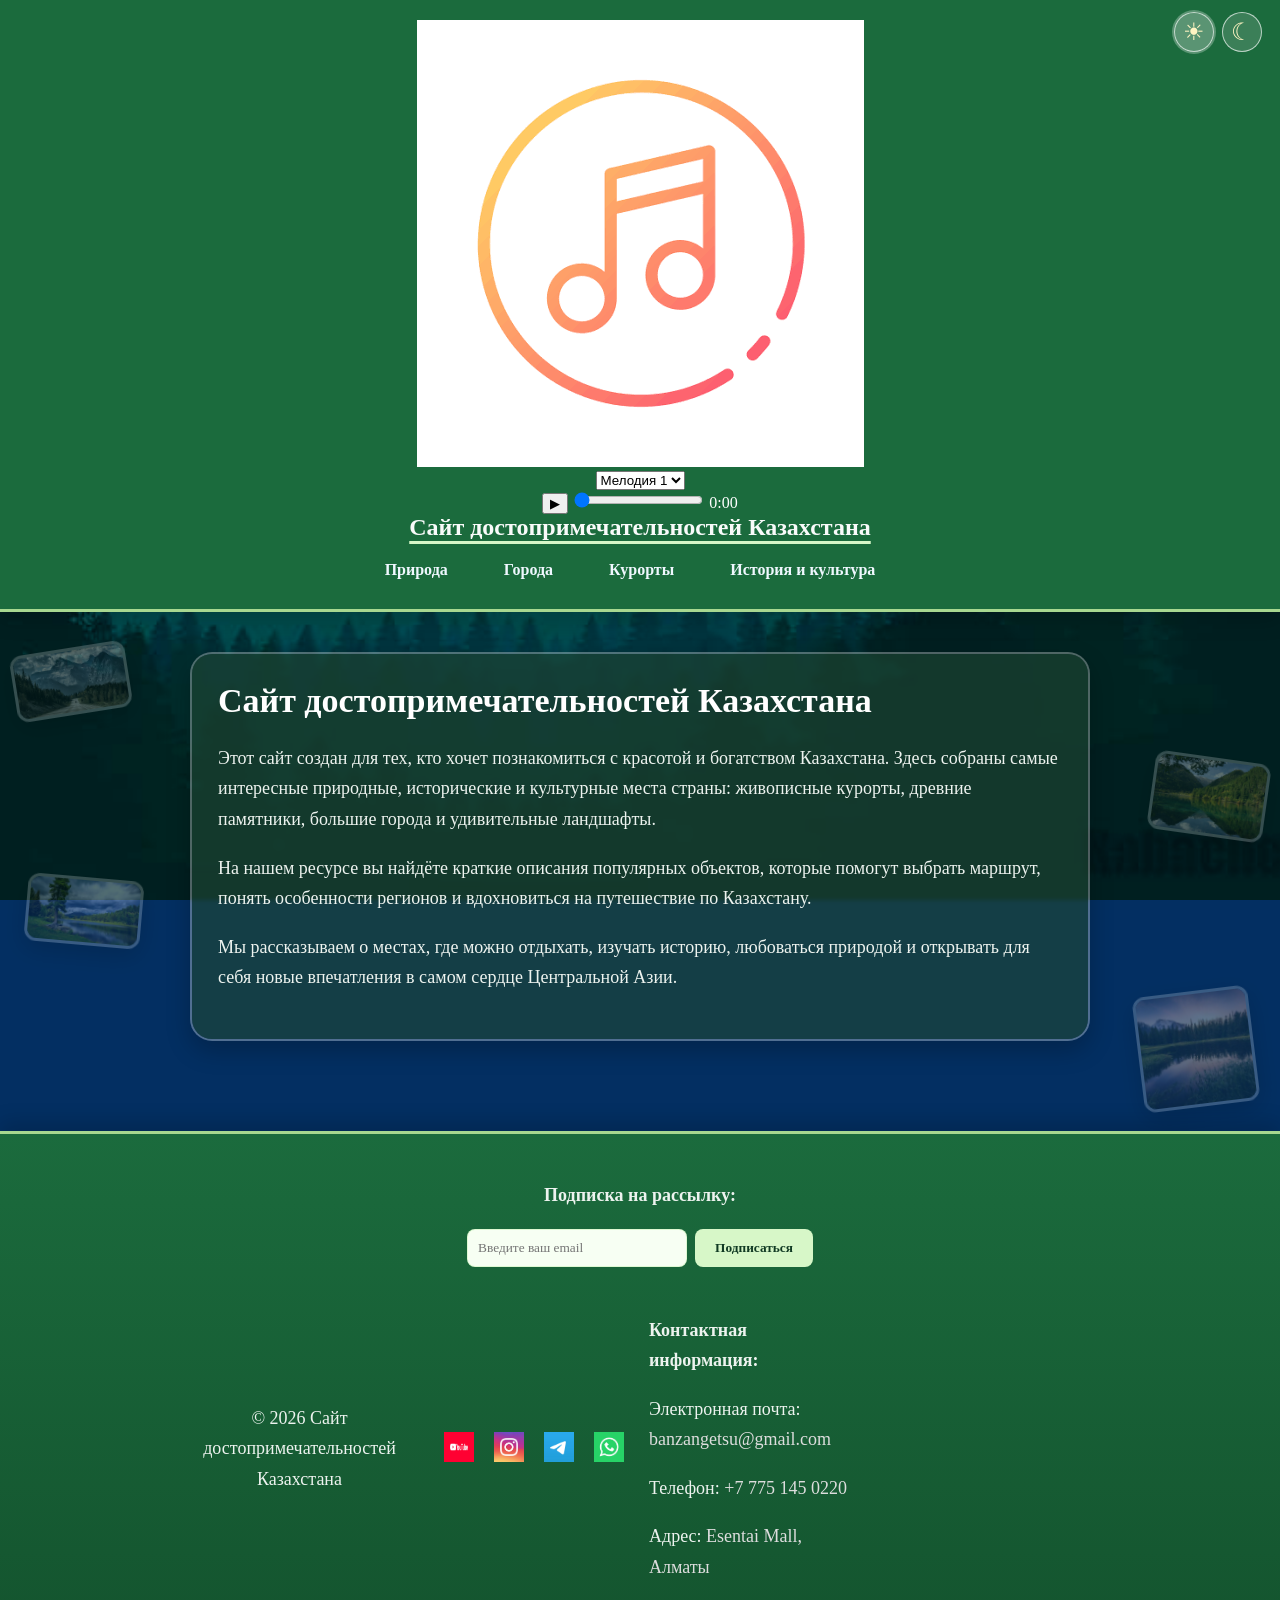
<file: index.html>
<!DOCTYPE html>
<html lang="ru">
<head>
    <meta charset="UTF-8">
    <meta name="viewport" content="width=device-width, initial-scale=1.0">
    <title>Сайт достопримечательностей Казахстана</title>
    <script>
        document.documentElement.setAttribute('data-theme', localStorage.getItem('site-theme') === 'dark' ? 'dark' : 'light');
    </script>
    <link rel="stylesheet" href="parallax.css">

    <style>
        body {
            margin: 0;
            font-family: "Comic Sans MS", "Comic Sans", cursive;
            background-color: rgb(3, 47, 98);
            background-image: url("шаблон.jpg");
            background-position: center;
            background-repeat: no-repeat;
            background-size: cover;
            background-attachment: fixed;
            color: white;
        }

        header {
            background-color: #1B6B3D;
            padding: 20px;
            text-align: center;
            border-bottom: 3px solid #a7d890;
            box-shadow: 0 8px 20px rgba(0, 0, 0, 0.18);
        }

        .logo {
            font-size: 24px;
            font-weight: bold;
            color: #f9fbfa;
            text-decoration: none;
        }

        .logo[aria-current="page"] {
            text-decoration: underline;
            text-decoration-color: #d7f7c8;
            text-decoration-thickness: 3px;
            text-underline-offset: 6px;
        }

        nav {
            margin-top: 10px;
        }

        nav ul {
            list-style: none;
            padding: 0;
            margin: 0;
        }

        nav li {
            display: inline;
            margin-right: 20px;
        }

        nav a {
            text-decoration: none;
            color: aliceblue;
            font-weight: bold;
            display: inline-block;
            padding: 10px 16px;
            border-radius: 12px;
            transition: all 0.25s ease;
        }

        nav a:hover {
            background: rgba(255, 255, 255, 0.2);
            color: #ffffff;
            box-shadow: 0 0 0 2px rgba(255, 255, 255, 0.25), 0 8px 18px rgba(0, 0, 0, 0.12);
            transform: translateY(-1px);
        }

        main {
            max-width: 900px;
            margin: 40px auto;
            padding: 0 20px 50px;
        }

        .card {
            background: rgba(255, 255, 255, 0.08);
            border: 2px solid rgba(255, 255, 255, 0.25);
            border-radius: 22px;
            box-shadow: 0 10px 25px rgba(0, 0, 0, 0.22);
            overflow: hidden;
            backdrop-filter: blur(2px);
        }

        .card-content {
            padding: 28px 26px;
            background: rgba(19, 62, 42, 0.58);
            text-align: left;
        }

        h1 {
            margin-top: 0;
            font-size: 34px;
        }

        p {
            line-height: 1.7;
            font-size: 18px;
            color: #edf3ef;
        }

        footer {
            background: linear-gradient(180deg, #1B6B3D, #14552f);
            border-top: 3px solid #a7d890;
            padding: 28px 0 18px;
            text-align: center;
            color: white;
            box-shadow: 0 -8px 20px rgba(0, 0, 0, 0.16);
        }

        .footer-container {
            display: flex;
            justify-content: space-between;
            align-items: center;
            gap: 20px;
            max-width: 960px;
            margin: 0 auto;
            padding: 0 20px;
            box-sizing: border-box;
        }

        .footer-container > p {
            margin: 0;
        }

        .contact-info {
            text-align: left;
        }

        .contact-info a {
            color: #DDD;
            text-decoration: none;
        }

        .subscription-form {
            font-family: 'Comic Sans MS', cursive;
            text-align: center;
            margin-bottom: 30px;
        }

        .subscription-form form {
            font-family: 'Comic Sans MS', cursive;
            display: inline-flex;
            flex-wrap: wrap;
            justify-content: center;
            gap: 8px;
        }

        .subscription-form input {
            font-family: 'Comic Sans MS', cursive;
            box-sizing: border-box;
            width: 220px;
            padding: 10px;
            border: 1px solid rgba(215, 247, 200, 0.75);
            border-radius: 8px;
            background: #f7fff3;
        }

        .subscription-form button {
            font-family: 'Comic Sans MS', cursive;
            background-color: #d7f7c8;
            color: #103a23;
            border: none;
            border-radius: 8px;
            padding: 10px 20px;
            cursor: pointer;
            font-weight: bold;
            transition: background-color 0.2s ease, transform 0.2s ease;
        }

        .subscription-form button:hover {
            background-color: #a7d890;
            transform: translateY(-1px);
        }

        .social-links {
            display: flex;
            align-items: center;
            gap: 10px;
        }

        .social-icon {
            width: 30px;
            height: 30px;
            margin: 0 5px;
        }

        .map-section {
            width: 220px;
        }

        .map-section iframe {
            display: block;
            width: 220px;
            height: 220px;
            border: 0;
            border-radius: 12px;
        }

        .map-section a {
            color: #DDD;
        }

        @media (max-width: 700px) {
            .footer-container {
                flex-direction: column;
                text-align: center;
            }

            .contact-info {
                text-align: center;
            }
        }

        @media (max-width: 520px) {
            .subscription-form input {
                width: min(220px, calc(100vw - 80px));
            }

            .map-section {
                width: min(220px, calc(100vw - 80px));
            }

            .map-section iframe {
                width: 100%;
                height: auto;
                aspect-ratio: 1;
            }
        }
    </style>
</head>
<body>
    <div id="parallax-background" data-layout="compact" aria-hidden="true">
        <img class="parallax-image" src="парлкс1.jpg" data-speed="0.68" alt="">
        <img class="parallax-image" src="парлкс4.avif" data-speed="0.94" alt="">
        <img class="parallax-image" src="парлкс8.jpg" data-speed="0.61" alt="">
        <img class="parallax-image" src="парлкс12.jpg" data-speed="0.98" alt="">
    </div>
    <header>
        <div class="music-player">
            <img class="music-player-icon" src="musicicon.png" alt="">
            <div class="music-player-controls">
                <select id="musicTrack" aria-label="Выбор музыки">
                    <option value="1">Мелодия 1</option>
                    <option value="2">Мелодия 2</option>
                    <option value="3">Мелодия 3</option>
                    <option value="4">Мелодия 4</option>
                    <option value="5">Мелодия 5</option>
                    <option value="6">Мелодия 6</option>
                </select>
                <div class="music-player-transport">
                    <button id="musicToggle" type="button" aria-label="Воспроизвести" title="Воспроизвести">▶</button>
                    <input id="musicSeek" type="range" min="0" max="100" value="0" aria-label="Перемотка трека">
                    <output id="musicTime">0:00</output>
                </div>
            </div>
            <audio id="musicAudio" autoplay preload="metadata" src="music1.mp3"></audio>
        </div>
        <div class="theme-switcher" role="group" aria-label="Тема сайта">
            <button class="theme-button" type="button" data-theme-choice="light" aria-label="Светлая тема" aria-pressed="true" title="Светлая тема">☀</button>
            <button class="theme-button" type="button" data-theme-choice="dark" aria-label="Тёмная тема" aria-pressed="false" title="Тёмная тема">☾</button>
        </div>
        <a href="index.html" class="logo" aria-current="page">Сайт достопримечательностей Казахстана</a>
        <nav>
            <ul>
                <li><a href="природа.html">Природа</a></li>
                <li><a href="города.html">Города</a></li>
                <li><a href="главная.html">Курорты</a></li>
                <li><a href="история и культурна.html">История и культура</a></li>
            </ul>
        </nav>
    </header>

    <main>
        <div class="card">
            <div class="card-content">
                <h1>Сайт достопримечательностей Казахстана</h1>
                <p>Этот сайт создан для тех, кто хочет познакомиться с красотой и богатством Казахстана. Здесь собраны самые интересные природные, исторические и культурные места страны: живописные курорты, древние памятники, большие города и удивительные ландшафты.</p>
                <p>На нашем ресурсе вы найдёте краткие описания популярных объектов, которые помогут выбрать маршрут, понять особенности регионов и вдохновиться на путешествие по Казахстану.</p>
                <p>Мы рассказываем о местах, где можно отдыхать, изучать историю, любоваться природой и открывать для себя новые впечатления в самом сердце Центральной Азии.</p>
            </div>
        </div>
    </main>

    <footer>
        <div class="subscription-form">
            <p><strong>Подписка на рассылку:</strong></p>
            <form>
                <input type="email" placeholder="Введите ваш email" required>
                <button type="submit">Подписаться</button>
            </form>
        </div>
        <div class="footer-container">
            <p>&copy; 2026 Сайт достопримечательностей Казахстана</p>

            <div class="social-links">
                <a href="https://www.youtube.com/" target="_blank" rel="noopener noreferrer">
                    <img src="youtube.png" alt="YouTube" class="social-icon">
                </a>
                <a href="https://www.instagram.com/" target="_blank" rel="noopener noreferrer">
                    <img src="instagram.jpg" alt="Instagram" class="social-icon">
                </a>
                <a href="https://www.telegram.com/" target="_blank" rel="noopener noreferrer">
                    <img src="telegram.png" alt="Telegram" class="social-icon">
                </a>
                <a href="https://wa.me/77751450220" target="_blank" rel="noopener noreferrer">
                    <img src="ватсап.jpg" alt="WhatsApp" class="social-icon">
                </a>
            </div>

            <div class="contact-info">
                <p><strong>Контактная информация:</strong></p>
                <p>Электронная почта: <a href="mailto:banzangetsu@gmail.com">banzangetsu@gmail.com</a></p>
                <p>Телефон: <a href="tel:+77751450220">+7 775 145 0220</a></p>
                <p>Адрес: <a href="https://maps.app.goo.gl/WQVjGix9mJr55ecv8" target="_blank" rel="noopener noreferrer">Esentai Mall, Алматы</a></p>
            </div>

            <div class="map-section">
                <iframe src="https://www.google.com/maps?q=43.2184297,76.9276667&amp;z=16&amp;output=embed" title="Карта Google Maps: Esentai Mall, Алматы" loading="lazy" referrerpolicy="no-referrer-when-downgrade"></iframe>
            </div>
        </div>
    </footer>
    <script src="parallax.js"></script>
</body>
</html>
</file>
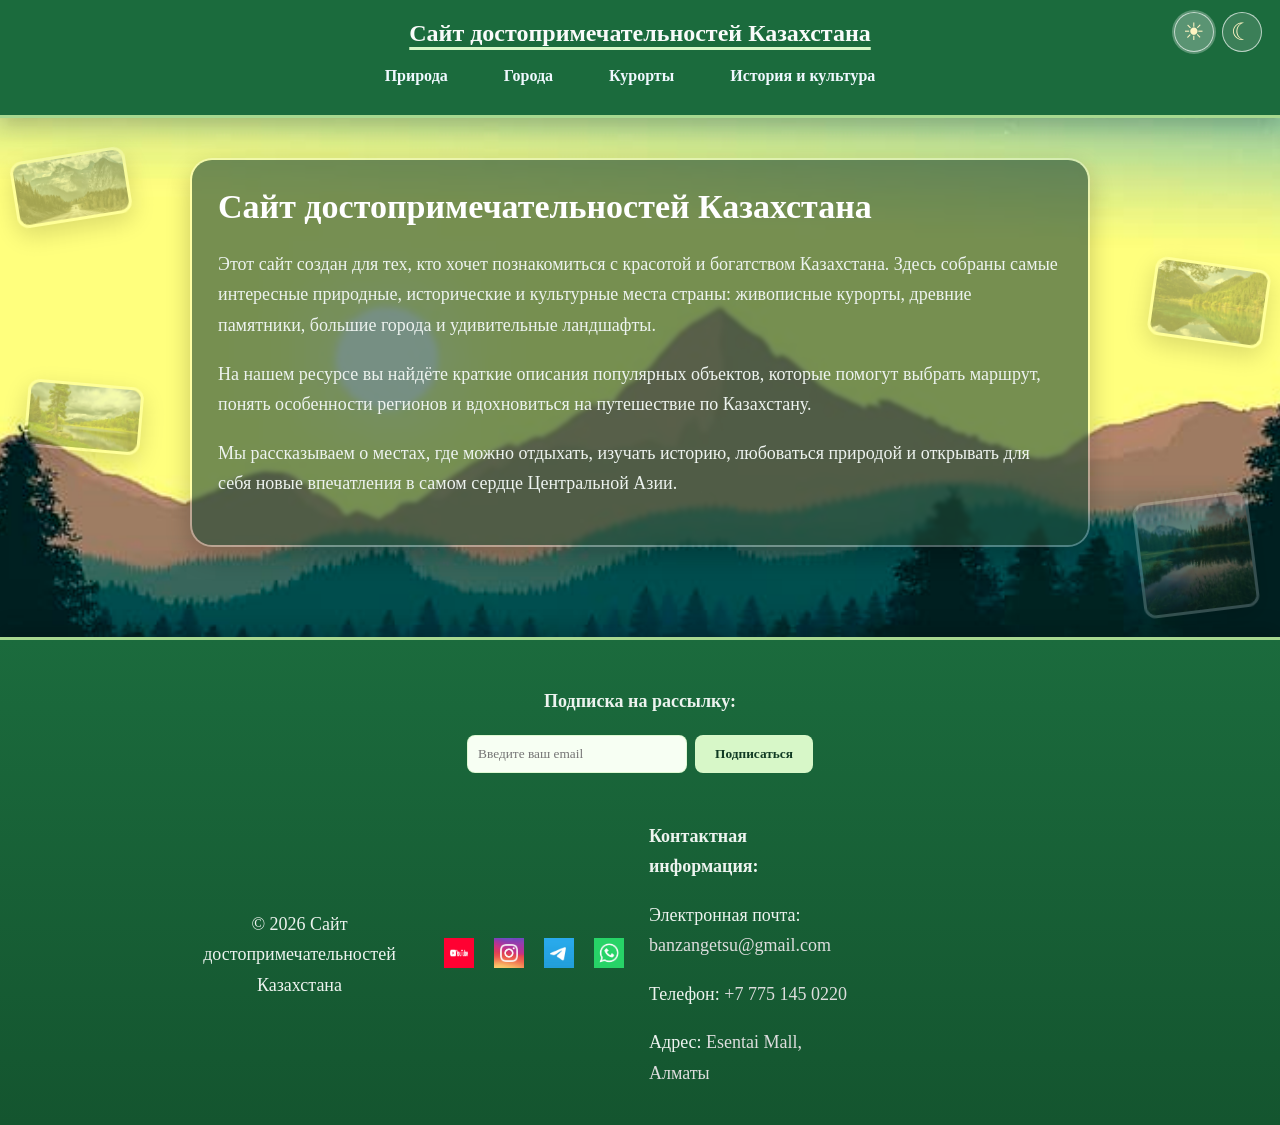
<file: о_сайте.html>
<!DOCTYPE html>
<html lang="ru">
<head>
    <meta charset="UTF-8">
    <meta name="viewport" content="width=device-width, initial-scale=1.0">
    <title>Сайт достопримечательностей Казахстана</title>
    <script>
        document.documentElement.setAttribute('data-theme', localStorage.getItem('site-theme') === 'dark' ? 'dark' : 'light');
    </script>
    <link rel="stylesheet" href="parallax.css">

    <style>
        body {
            margin: 0;
            font-family: "Comic Sans MS", "Comic Sans", cursive;
            background-color: rgb(3, 47, 98);
            background-image: url("шаблон.jpg");
            background-position: center;
            background-repeat: no-repeat;
            background-size: cover;
            background-attachment: fixed;
            color: white;
        }

        header {
            background-color: #1B6B3D;
            padding: 20px;
            text-align: center;
            border-bottom: 3px solid #a7d890;
            box-shadow: 0 8px 20px rgba(0, 0, 0, 0.18);
        }

        .logo {
            font-size: 24px;
            font-weight: bold;
            color: #f9fbfa;
            text-decoration: none;
        }

        .logo[aria-current="page"] {
            text-decoration: underline;
            text-decoration-color: #d7f7c8;
            text-decoration-thickness: 3px;
            text-underline-offset: 6px;
        }

        nav {
            margin-top: 10px;
        }

        nav ul {
            list-style: none;
            padding: 0;
            margin: 0;
        }

        nav li {
            display: inline;
            margin-right: 20px;
        }

        nav a {
            text-decoration: none;
            color: aliceblue;
            font-weight: bold;
            display: inline-block;
            padding: 10px 16px;
            border-radius: 12px;
            transition: all 0.25s ease;
        }

        nav a:hover {
            background: rgba(255, 255, 255, 0.2);
            color: #ffffff;
            box-shadow: 0 0 0 2px rgba(255, 255, 255, 0.25), 0 8px 18px rgba(0, 0, 0, 0.12);
            transform: translateY(-1px);
        }

        main {
            max-width: 900px;
            margin: 40px auto;
            padding: 0 20px 50px;
        }

        .card {
            background: rgba(255, 255, 255, 0.08);
            border: 2px solid rgba(255, 255, 255, 0.25);
            border-radius: 22px;
            box-shadow: 0 10px 25px rgba(0, 0, 0, 0.22);
            overflow: hidden;
            backdrop-filter: blur(2px);
        }

        .card-content {
            padding: 28px 26px;
            background: rgba(19, 62, 42, 0.58);
            text-align: left;
        }

        h1 {
            margin-top: 0;
            font-size: 34px;
        }

        p {
            line-height: 1.7;
            font-size: 18px;
            color: #edf3ef;
        }

        footer {
            background: linear-gradient(180deg, #1B6B3D, #14552f);
            border-top: 3px solid #a7d890;
            padding: 28px 0 18px;
            text-align: center;
            color: white;
            box-shadow: 0 -8px 20px rgba(0, 0, 0, 0.16);
        }

        .footer-container {
            display: flex;
            justify-content: space-between;
            align-items: center;
            gap: 20px;
            max-width: 960px;
            margin: 0 auto;
            padding: 0 20px;
            box-sizing: border-box;
        }

        .footer-container > p {
            margin: 0;
        }

        .contact-info {
            text-align: left;
        }

        .contact-info a {
            color: #DDD;
            text-decoration: none;
        }

        .subscription-form {
            font-family: 'Comic Sans MS', cursive;
            text-align: center;
            margin-bottom: 30px;
        }

        .subscription-form form {
            font-family: 'Comic Sans MS', cursive;
            display: inline-flex;
            flex-wrap: wrap;
            justify-content: center;
            gap: 8px;
        }

        .subscription-form input {
            font-family: 'Comic Sans MS', cursive;
            box-sizing: border-box;
            width: 220px;
            padding: 10px;
            border: 1px solid rgba(215, 247, 200, 0.75);
            border-radius: 8px;
            background: #f7fff3;
        }

        .subscription-form button {
            font-family: 'Comic Sans MS', cursive;
            background-color: #d7f7c8;
            color: #103a23;
            border: none;
            border-radius: 8px;
            padding: 10px 20px;
            cursor: pointer;
            font-weight: bold;
            transition: background-color 0.2s ease, transform 0.2s ease;
        }

        .subscription-form button:hover {
            background-color: #a7d890;
            transform: translateY(-1px);
        }

        .social-links {
            display: flex;
            align-items: center;
            gap: 10px;
        }

        .social-icon {
            width: 30px;
            height: 30px;
            margin: 0 5px;
        }

        .map-section {
            width: 220px;
        }

        .map-section iframe {
            display: block;
            width: 220px;
            height: 220px;
            border: 0;
            border-radius: 12px;
        }

        .map-section a {
            color: #DDD;
        }

        @media (max-width: 700px) {
            .footer-container {
                flex-direction: column;
                text-align: center;
            }

            .contact-info {
                text-align: center;
            }
        }

        @media (max-width: 520px) {
            .subscription-form input {
                width: min(220px, calc(100vw - 80px));
            }

            .map-section {
                width: min(220px, calc(100vw - 80px));
            }

            .map-section iframe {
                width: 100%;
                height: auto;
                aspect-ratio: 1;
            }
        }
    </style>
</head>
<body>
    <div id="parallax-background" data-layout="compact" aria-hidden="true">
        <img class="parallax-image" src="парлкс1.jpg" data-speed="0.68" alt="">
        <img class="parallax-image" src="парлкс4.avif" data-speed="0.94" alt="">
        <img class="parallax-image" src="парлкс8.jpg" data-speed="0.61" alt="">
        <img class="parallax-image" src="парлкс12.jpg" data-speed="0.98" alt="">
    </div>
    <header>
        <div class="theme-switcher" role="group" aria-label="Тема сайта">
            <button class="theme-button" type="button" data-theme-choice="light" aria-label="Светлая тема" aria-pressed="true" title="Светлая тема">☀</button>
            <button class="theme-button" type="button" data-theme-choice="dark" aria-label="Тёмная тема" aria-pressed="false" title="Тёмная тема">☾</button>
        </div>
        <a href="о_сайте.html" class="logo" aria-current="page">Сайт достопримечательностей Казахстана</a>
        <nav>
            <ul>
                <li><a href="природа.html">Природа</a></li>
                <li><a href="города.html">Города</a></li>
                <li><a href="главная.html">Курорты</a></li>
                <li><a href="история и культурна.html">История и культура</a></li>
            </ul>
        </nav>
    </header>

    <main>
        <div class="card">
            <div class="card-content">
                <h1>Сайт достопримечательностей Казахстана</h1>
                <p>Этот сайт создан для тех, кто хочет познакомиться с красотой и богатством Казахстана. Здесь собраны самые интересные природные, исторические и культурные места страны: живописные курорты, древние памятники, большие города и удивительные ландшафты.</p>
                <p>На нашем ресурсе вы найдёте краткие описания популярных объектов, которые помогут выбрать маршрут, понять особенности регионов и вдохновиться на путешествие по Казахстану.</p>
                <p>Мы рассказываем о местах, где можно отдыхать, изучать историю, любоваться природой и открывать для себя новые впечатления в самом сердце Центральной Азии.</p>
            </div>
        </div>
    </main>

    <footer>
        <div class="subscription-form">
            <p><strong>Подписка на рассылку:</strong></p>
            <form>
                <input type="email" placeholder="Введите ваш email" required>
                <button type="submit">Подписаться</button>
            </form>
        </div>
        <div class="footer-container">
            <p>&copy; 2026 Сайт достопримечательностей Казахстана</p>

            <div class="social-links">
                <a href="https://www.youtube.com/" target="_blank" rel="noopener noreferrer">
                    <img src="youtube.png" alt="YouTube" class="social-icon">
                </a>
                <a href="https://www.instagram.com/" target="_blank" rel="noopener noreferrer">
                    <img src="instagram.jpg" alt="Instagram" class="social-icon">
                </a>
                <a href="https://www.telegram.com/" target="_blank" rel="noopener noreferrer">
                    <img src="telegram.png" alt="Telegram" class="social-icon">
                </a>
                <a href="https://wa.me/77751450220" target="_blank" rel="noopener noreferrer">
                    <img src="ватсап.jpg" alt="WhatsApp" class="social-icon">
                </a>
            </div>

            <div class="contact-info">
                <p><strong>Контактная информация:</strong></p>
                <p>Электронная почта: <a href="mailto:banzangetsu@gmail.com">banzangetsu@gmail.com</a></p>
                <p>Телефон: <a href="tel:+77751450220">+7 775 145 0220</a></p>
                <p>Адрес: <a href="https://maps.app.goo.gl/WQVjGix9mJr55ecv8" target="_blank" rel="noopener noreferrer">Esentai Mall, Алматы</a></p>
            </div>

            <div class="map-section">
                <iframe src="https://www.google.com/maps?q=43.2184297,76.9276667&amp;z=16&amp;output=embed" title="Карта Google Maps: Esentai Mall, Алматы" loading="lazy" referrerpolicy="no-referrer-when-downgrade"></iframe>
            </div>
        </div>
    </footer>
    <script src="parallax.js"></script>
</body>
</html>
</file>
<file: parallax.css>
body {
    position: relative;
    isolation: isolate;
    margin: 0;
}

#parallax-background {
    position: absolute;
    top: 0;
    left: 0;
    z-index: 0;
    width: 100%;
    overflow: hidden;
    pointer-events: none;
}

header,
main,
footer {
    position: relative;
    z-index: 1;
}

.parallax-image {
    position: absolute;
    display: block;
    width: clamp(100px, 15vw, 190px);
    height: auto;
    border: 3px solid rgba(255, 255, 255, 0.58);
    border-radius: 12px;
    opacity: 0.36;
    object-fit: cover;
    box-shadow: 0 8px 24px rgba(0, 0, 0, 0.4);
    will-change: translate;
}

.parallax-image:nth-child(1) { top: 3%; left: 4%; transform: rotate(-9deg); }
.parallax-image:nth-child(2) { top: 10%; right: 5%; transform: rotate(8deg); }
.parallax-image:nth-child(3) { top: 18%; left: 15%; transform: rotate(5deg); }
.parallax-image:nth-child(4) { top: 26%; right: 14%; transform: rotate(-7deg); }
.parallax-image:nth-child(5) { top: 34%; left: 3%; transform: rotate(7deg); }
.parallax-image:nth-child(6) { top: 42%; right: 4%; transform: rotate(-10deg); }
.parallax-image:nth-child(7) { top: 50%; left: 18%; transform: rotate(-5deg); }
.parallax-image:nth-child(8) { top: 58%; right: 17%; transform: rotate(9deg); }
.parallax-image:nth-child(9) { top: 66%; left: 5%; transform: rotate(-7deg); }
.parallax-image:nth-child(10) { top: 74%; right: 4%; transform: rotate(6deg); }
.parallax-image:nth-child(11) { top: 82%; left: 20%; transform: rotate(8deg); }
.parallax-image:nth-child(12) { top: 89%; right: 20%; transform: rotate(-8deg); }

.search-status {
    flex-basis: 100%;
    color: #f5ffdf;
    font-size: 14px;
    text-align: center;
}

.landmarks-quiz {
    margin: 48px 0 20px;
    padding: clamp(20px, 4vw, 36px);
    border: 2px solid rgba(215, 247, 200, 0.6);
    border-radius: 22px;
    background: rgba(19, 62, 42, 0.82);
    box-shadow: 0 10px 25px rgba(0, 0, 0, 0.24);
    text-align: left;
}

.landmarks-quiz h1 {
    margin-top: 0;
    color: #f2f7f3;
}

.landmarks-quiz-intro {
    color: #edf3ef;
    line-height: 1.6;
}

.quiz-question {
    padding: 18px;
    border: 1px solid rgba(215, 247, 200, 0.38);
    border-radius: 14px;
    background: rgba(255, 255, 255, 0.08);
}

.quiz-track {
    display: flex;
    overflow-x: auto;
    overscroll-behavior-x: contain;
    scroll-behavior: smooth;
    scroll-snap-type: x mandatory;
    scrollbar-color: #a7d890 rgba(255, 255, 255, 0.1);
    scrollbar-width: thin;
}

.landmarks-quiz .quiz-question {
    box-sizing: border-box;
    flex: 0 0 100%;
    min-width: 100%;
    margin: 10px 0;
    scroll-snap-align: start;
}

.quiz-navigation {
    display: flex;
    align-items: center;
    justify-content: space-between;
    gap: 12px;
    margin: 12px 0 22px;
}

.quiz-navigation button,
.quiz-actions button {
    padding: 11px 20px;
    border: 0;
    border-radius: 999px;
    background: linear-gradient(135deg, #d7f7c8, #a7d890);
    color: #103a23;
    cursor: pointer;
    font: inherit;
    font-weight: bold;
    transition: filter 0.2s ease, transform 0.2s ease;
}

.quiz-navigation button:hover:not(:disabled),
.quiz-actions button:hover {
    filter: brightness(1.05);
    transform: translateY(-1px);
}

.quiz-navigation button:disabled {
    cursor: not-allowed;
    opacity: 0.48;
}

.quiz-position {
    color: #f5ffdf;
    font-weight: bold;
    text-align: center;
}

.quiz-question legend {
    padding: 0 8px;
    color: #f5ffdf;
    font-weight: bold;
    line-height: 1.5;
}

.quiz-option {
    display: flex;
    align-items: flex-start;
    gap: 10px;
    margin: 10px 0;
    padding: 10px 12px;
    border-radius: 9px;
    background: rgba(255, 255, 255, 0.08);
    color: #edf3ef;
    cursor: pointer;
    line-height: 1.5;
    transition: background-color 0.2s ease, box-shadow 0.2s ease, color 0.2s ease;
}

.quiz-option:hover {
    background: rgba(215, 247, 200, 0.16);
}

.quiz-option.is-selected {
    background: rgba(167, 216, 144, 0.28);
    box-shadow: inset 0 0 0 2px #a7d890, 0 0 14px rgba(167, 216, 144, 0.2);
    color: #f5ffdf;
    animation: quiz-answer-select 0.28s ease-out;
}

@keyframes quiz-answer-select {
    0% { transform: translateX(-4px); }
    60% { transform: translateX(2px); }
    100% { transform: translateX(0); }
}

.quiz-option input {
    flex: 0 0 auto;
    width: 18px;
    height: 18px;
    margin: 2px 0 0;
    accent-color: #a7d890;
}

.quiz-feedback {
    margin: 12px 0 0;
    font-weight: bold;
    line-height: 1.5;
}

.quiz-feedback[hidden] {
    display: none;
}

.quiz-feedback.is-correct {
    color: #c9f5ae;
}

.quiz-feedback.is-incorrect,
.quiz-result.is-incomplete {
    color: #ffe0aa;
}

.quiz-actions {
    display: flex;
    flex-wrap: wrap;
    align-items: center;
    gap: 12px;
    margin-top: 24px;
}

.quiz-result {
    margin: 0;
    color: #f5ffdf;
    font-weight: bold;
    line-height: 1.5;
}

@media (max-width: 520px) {
    .landmarks-quiz {
        padding: 18px 14px;
    }

    .landmarks-quiz .quiz-question {
        padding: 14px 10px;
    }

    .quiz-option {
        padding: 9px;
    }

    .quiz-navigation button,
    .quiz-actions button {
        padding: 10px 14px;
    }
}

#parallax-background[data-layout="compact"] .parallax-image:nth-child(1) {
    top: 7%;
    left: 1%;
    width: clamp(76px, 10vw, 110px);
}

#parallax-background[data-layout="compact"] .parallax-image:nth-child(2) {
    top: 28%;
    right: 1%;
    width: clamp(76px, 10vw, 110px);
}

#parallax-background[data-layout="compact"] .parallax-image:nth-child(3) {
    top: 51%;
    left: 2%;
    width: clamp(76px, 10vw, 110px);
}

#parallax-background[data-layout="compact"] .parallax-image:nth-child(4) {
    top: 73%;
    right: 2%;
    width: clamp(76px, 10vw, 110px);
}

@media (max-width: 600px) {
    .parallax-image {
        width: clamp(76px, 20vw, 120px);
        opacity: 0.28;
    }

    #parallax-background[data-layout="compact"] .parallax-image {
        width: clamp(68px, 18vw, 96px);
    }
}

@media (prefers-reduced-motion: reduce) {
    .parallax-image {
        will-change: auto;
    }
}

.theme-switcher {
    position: absolute;
    top: 12px;
    right: 18px;
    z-index: 2;
    display: flex;
    gap: 8px;
}

.theme-button {
    display: grid;
    width: 40px;
    height: 40px;
    place-items: center;
    padding: 0;
    border: 1px solid rgba(255, 255, 255, 0.65);
    border-radius: 50%;
    background: rgba(255, 255, 255, 0.14);
    color: #fff4c2;
    cursor: pointer;
    font: inherit;
    font-size: 24px;
    line-height: 1;
    transition: background-color 0.2s ease, transform 0.2s ease, box-shadow 0.2s ease;
}

.theme-button:hover {
    transform: translateY(-2px);
    background: rgba(255, 255, 255, 0.25);
}

.theme-button[aria-pressed="true"] {
    background: rgba(255, 255, 255, 0.28);
    box-shadow: 0 0 0 2px rgba(255, 255, 255, 0.28);
}

.logo {
    display: inline-block;
    max-width: calc(100% - 180px);
    overflow-wrap: anywhere;
}

html[data-theme="dark"] body {
    background-color: #101827 !important;
    background-image: url("%D0%BB%D1%83%D0%BD%D0%BD%D0%B0%D1%8F.jpg") !important;
    background-position: center;
    background-repeat: no-repeat;
    background-size: cover;
    background-attachment: fixed;
    color: #eef2ff;
}

html[data-theme="dark"] header {
    background: linear-gradient(135deg, #17233a, #202d48) !important;
    border-bottom-color: #7688b3 !important;
    box-shadow: 0 8px 24px rgba(0, 0, 0, 0.42) !important;
}

html[data-theme="dark"] .logo,
html[data-theme="dark"] nav a,
html[data-theme="dark"] main,
html[data-theme="dark"] main a,
html[data-theme="dark"] footer {
    color: #eef2ff !important;
}

html[data-theme="dark"] nav a[aria-current="page"] {
    background: rgba(174, 193, 239, 0.2) !important;
    color: #fff !important;
    box-shadow: inset 0 -3px 0 #aebfe7, 0 5px 14px rgba(0, 0, 0, 0.28) !important;
}

html[data-theme="dark"] nav a:hover {
    background: rgba(174, 193, 239, 0.22) !important;
}

html[data-theme="dark"] main {
    background: rgba(12, 19, 34, 0.56);
}

html[data-theme="dark"] .card {
    background: rgba(21, 31, 51, 0.78) !important;
    border-color: rgba(174, 193, 239, 0.4) !important;
    box-shadow: 0 10px 28px rgba(0, 0, 0, 0.44) !important;
}

html[data-theme="dark"] .card-content {
    background: rgba(19, 29, 49, 0.9) !important;
}

html[data-theme="dark"] .landmarks-quiz {
    background: rgba(19, 29, 49, 0.94);
    border-color: rgba(174, 193, 239, 0.48);
}

html[data-theme="dark"] .landmarks-quiz h1,
html[data-theme="dark"] .landmarks-quiz-intro,
html[data-theme="dark"] .quiz-question legend,
html[data-theme="dark"] .quiz-option,
html[data-theme="dark"] .quiz-result,
html[data-theme="dark"] .quiz-position {
    color: #e1e8fa !important;
}

html[data-theme="dark"] .quiz-question {
    border-color: rgba(174, 193, 239, 0.3);
    background: rgba(12, 19, 34, 0.42);
}

html[data-theme="dark"] .quiz-option {
    background: rgba(174, 193, 239, 0.08);
}

html[data-theme="dark"] .quiz-option:hover {
    background: rgba(174, 193, 239, 0.18);
}

html[data-theme="dark"] .quiz-option.is-selected {
    background: rgba(174, 193, 239, 0.22);
    box-shadow: inset 0 0 0 2px #aebfe7, 0 0 14px rgba(174, 193, 239, 0.22);
    color: #fff;
}

html[data-theme="dark"] .quiz-feedback.is-correct {
    color: #c9f5ae;
}

html[data-theme="dark"] .quiz-feedback.is-incorrect,
html[data-theme="dark"] .quiz-result.is-incomplete {
    color: #ffe0aa;
}

html[data-theme="dark"] .card h2,
html[data-theme="dark"] .card p,
html[data-theme="dark"] main p {
    color: #e1e8fa !important;
}

html[data-theme="dark"] .card a,
html[data-theme="dark"] .search button,
html[data-theme="dark"] .subscription-form button {
    background: linear-gradient(135deg, #aebfe7, #788bb8) !important;
    color: #101827 !important;
}

html[data-theme="dark"] footer {
    background: linear-gradient(180deg, #17233a, #0c1424) !important;
    border-top-color: #7688b3 !important;
    box-shadow: 0 -8px 24px rgba(0, 0, 0, 0.38) !important;
}

html[data-theme="dark"] .contact-info a,
html[data-theme="dark"] .map-section a {
    color: #c5d2f1 !important;
}

html[data-theme="dark"] .search input,
html[data-theme="dark"] .subscription-form input {
    background: #e8edf8 !important;
    border-color: #aebfe7 !important;
    color: #17233a !important;
}

html[data-theme="dark"] .search-status {
    color: #e1e8fa;
}

html[data-theme="dark"] .modal-content {
    background-color: #17233a !important;
    color: #eef2ff !important;
}

html[data-theme="dark"] .place-modal p {
    color: #e1e8fa !important;
}

html[data-theme="dark"] .place-video-link {
    background: linear-gradient(135deg, #aebfe7, #788bb8) !important;
    color: #101827 !important;
}

html[data-theme="dark"] .close {
    color: #c5d2f1 !important;
}

html[data-theme="dark"] .close:hover {
    color: #fff !important;
}

html[data-theme="dark"] #scrollToTopButton {
    background: linear-gradient(135deg, #aebfe7, #788bb8) !important;
    color: #101827 !important;
}

html[data-theme="dark"] #scrollToTopButton:hover {
    background: linear-gradient(135deg, #c5d2f1, #91a4d0) !important;
}

@media (prefers-reduced-motion: reduce) {
    .quiz-option.is-selected {
        animation: none;
    }
}

@media (max-width: 520px) {
    .theme-switcher {
        right: 12px;
    }

    .theme-button {
        width: 36px;
        height: 36px;
    }

    .logo {
        max-width: calc(100% - 190px);
    }
}
</file>
